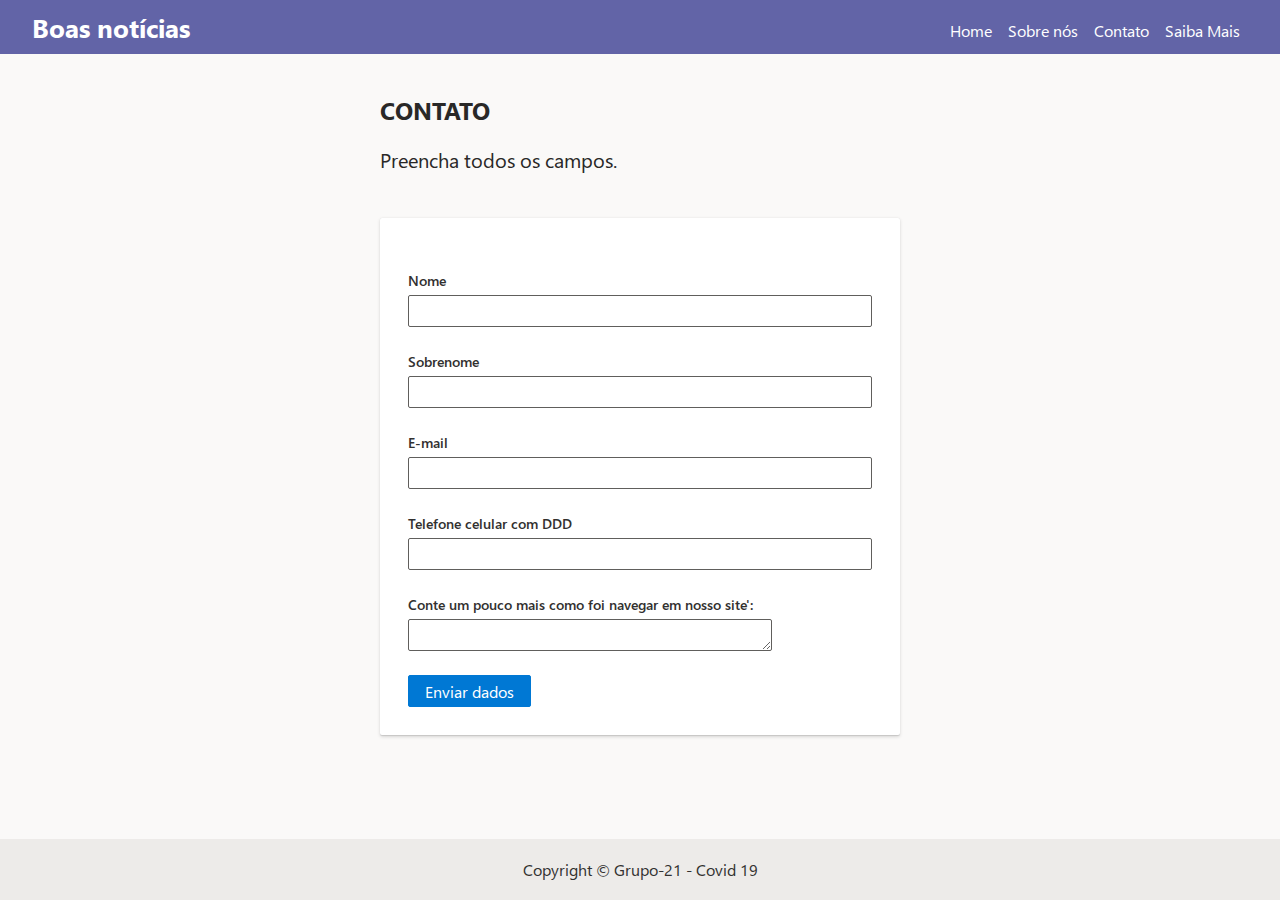
<file: contato.html>
<!DOCTYPE html>
<html lang="pt-br">

    <head>
        <meta charset="UTF-8">
        <meta http-equiv="X-UA-Compatible" content="IE=edge">
        <meta name="viewport" content="width=device-width, initial-scale=1.0">

        <title>Boas notícias – Entre em Contato</title>
        <!-- Anexa arquivo externo responsável pelos javascripts de máscara de cel e do botão de envio -->
        <script type="text/javascript" src="scripts/contato.js"></script>
        <!-- Anexa arquivo externo responsável pelos estilos -->
        <link media="projection, screen, tv" rel="stylesheet" type="text/css" href="css/estilos.css">

    </head>

    <body>

        <nav class="nav-contato">
            <h1>Boas notícias</h1>
            <div class="indice">
                <a href="index.html">Home</a>
                <a href="sobrenos.html">Sobre nós</a>
                <a href="contato.html">Contato</a>
                <a href="saibamais.html">Saiba Mais</a>
            </div>
        </nav>

        <main>
            <div class="centralizado">
                <h2> CONTATO </h2>
                <p>Preencha todos os campos.</p><br>
            </div>
            <!-- O método "onsubmit" checa se todos os campos estão preenchidos -->

            <form onsubmit="sucesso()">
                <div class="form">
                    <label for="nome">Nome</LABEL>
                    <input type="text" id="nome" required="">
                </div>
                <div class="form">
                    <label for="sobrenome">Sobrenome</LABEL>
                    <input type="text" id="sobrenome" required="">
                </div>
                <div class="form">
                    <label for="email">E-mail</LABEL>
                    <input type="email" id="email" required="">
                </div>
                <div class="form">
                    <label for="tcel">Telefone celular com DDD</LABEL>
                    <input type="text" id="tcel" maxlength="14" required="" onkeydown="javascript: fMasc( this, mCEL );">
                </div>
                <div class="form">
                    <label for="experiencia">Conte um pouco mais como foi navegar em nosso site':</LABEL>
                    <textarea id="experiencia" style="width: 26em;" rows="6"></textarea>
                </div>
                
                <input type="submit" id="cadastrar" value="Enviar dados" />
            </form>
        </main>

        <footer class="contato">
            <h4>Copyright &copy; Grupo-21 - Covid 19</h4>
        </footer>
    </body>

</html>
</file>
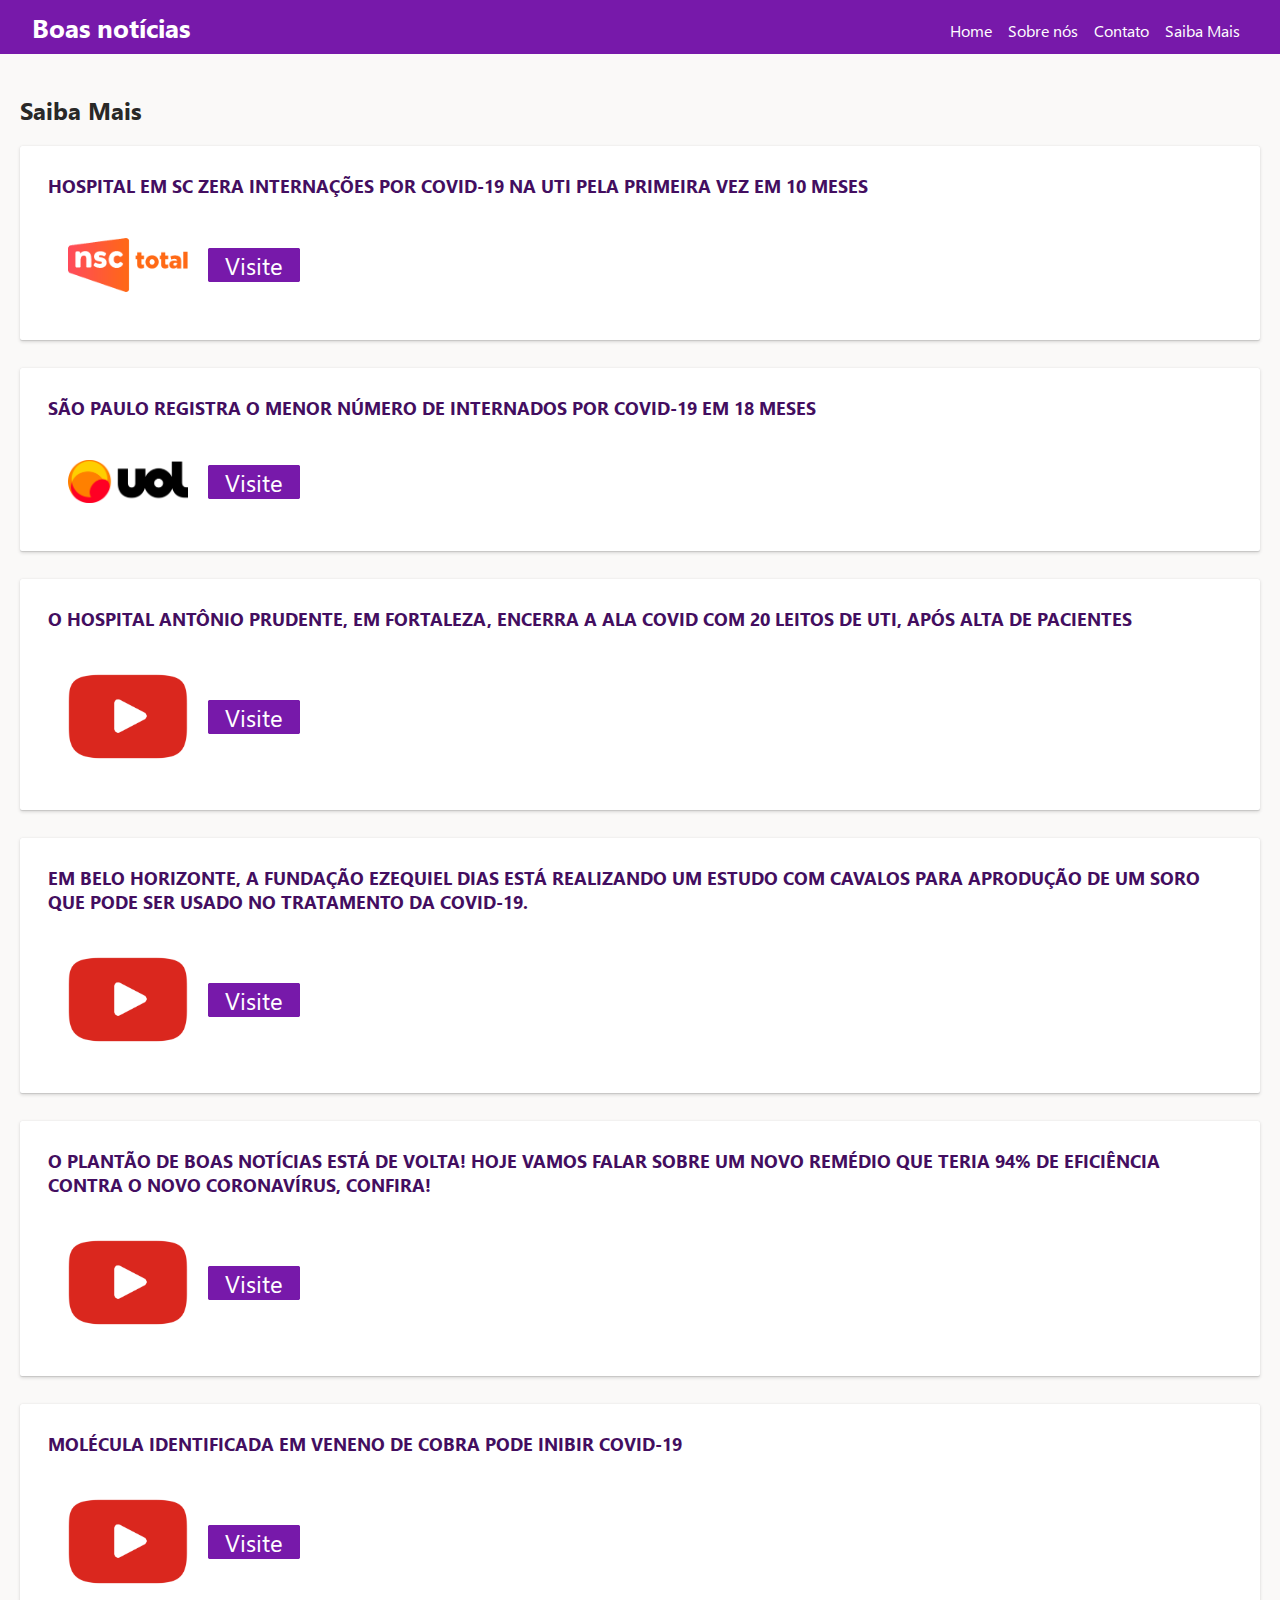
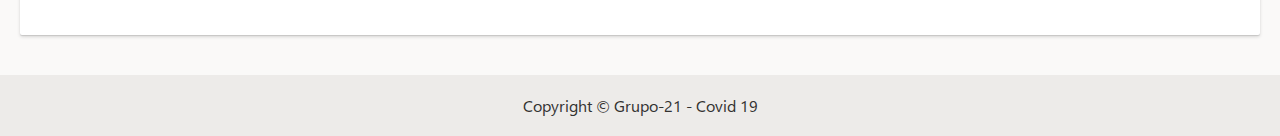
<file: saibamais.html>
<!DOCTYPE html>
<html lang="pt-br">

    <head>
        <meta charset="UTF-8">
        <meta http-equiv="X-UA-Compatible" content="IE=edge">
        <meta name="viewport" content="width=device-width, initial-scale=1.0">

        <title>Boas notícias – Saiba Mais</title>
        <!-- Anexa arquivo externo responsável pelos estilos -->
        <link media="projection, screen, tv" rel="stylesheet" type="text/css" href="css/estilos.css">

    </head>

    <body>

        <nav class="nav-fontes">
            <h1>Boas notícias</h1>

            <div class="indice">
                <a href="index.html">Home</a>
                <a href="sobrenos.html">Sobre nós</a>
                <a href="contato.html">Contato</a>
                <a href="saibamais.html">Saiba Mais</a>
            </div>
        </nav>

        <main>
            <h2> Saiba Mais</H2>

            <div class="fontes">
                <div class="fonte">
                    <div class="titulo">Hospital em SC zera internações por Covid-19 na UTI pela primeira vez em 10 meses</div>
                    <div class="grupo">
                        <img src="img/nsc.png" alt="nsc Total Logo">
                        <div class="link"> <a href="https://www.nsctotal.com.br/noticias/hospital-em-sc-zera-internacoes-por-covid-19-na-uti-pela-primeira-vez-em-10-meses" target="_blank"> Visite</a></div>
                    </div>
                </div>

                <div class="fonte">
                    <div class="titulo">São Paulo registra o menor número de internados por Covid-19 em 18 meses</div>
                    <div class="grupo">
                        <img src="img/band.png" alt="Band UOL Logo">
                        <div class="link"><a href="https://www.band.uol.com.br/noticias/sao-paulo-registra-o-menor-numero-de-internados-por-covid-19-em-18-meses-16453774" target="_blank"> Visite</a></div>
                    </div>
                </div>

                <div class="fonte">
                    <div class="titulo">O Hospital Antônio Prudente, em Fortaleza, encerra a ala covid com 20 leitos de UTI, após alta de pacientes</div>
                    <div class="grupo">
                        <img src="img/youtube.png" alt="Youtube Logo">
                        <div class="link"><a href="https://www.youtube.com/watch?v=SmI6TzyjAxU" target="_blank">Visite</a></div>
                    </div>
                </div>

                <div class="fonte">
                    <div class="titulo">Em Belo Horizonte, a Fundação Ezequiel Dias está realizando um estudo com cavalos para aprodução de um soro que pode ser usado no tratamento da covid-19.</div>
                    <div class="grupo">
                        <img src="img/youtube.png" alt="Youtube Logo">
                        <div class="link"><a href="https://www.youtube.com/watch?v=Q9rvhStthtQ" target="_blank">Visite</a></div>
                    </div>
                </div>

                <div class="fonte">
                    <div class="titulo">O plantão de boas notícias está de volta! Hoje vamos falar sobre um novo remédio que teria 94% de eficiência contra o novo coronavírus, Confira!</div>
                    <div class="grupo">
                        <img src="img/youtube.png" alt="Youtube Logo">
                        <div class="link"> <a href="https://www.youtube.com/watch?v=ZI-z-U9otgA" target="_blank">Visite</a></div>
                    </div>
                </div>

                <div class="fonte">
                    <div class="titulo">Molécula identificada em veneno de cobra pode inibir Covid-19 </div>
                    <div class="grupo">
                        <img src="img/youtube.png" alt="Youtube Logo">
                        <div class="link"><a href="https://www.youtube.com/watch?v=PU1tPr5Zi5w" target="_blank">Visite</a></div>
                    </div>
                </div>
            </div>

        </main>

        <footer>
            <h4>Copyright &copy; Grupo-21 - Covid 19</h4>
        </footer>
    </body>

</html>
</file>
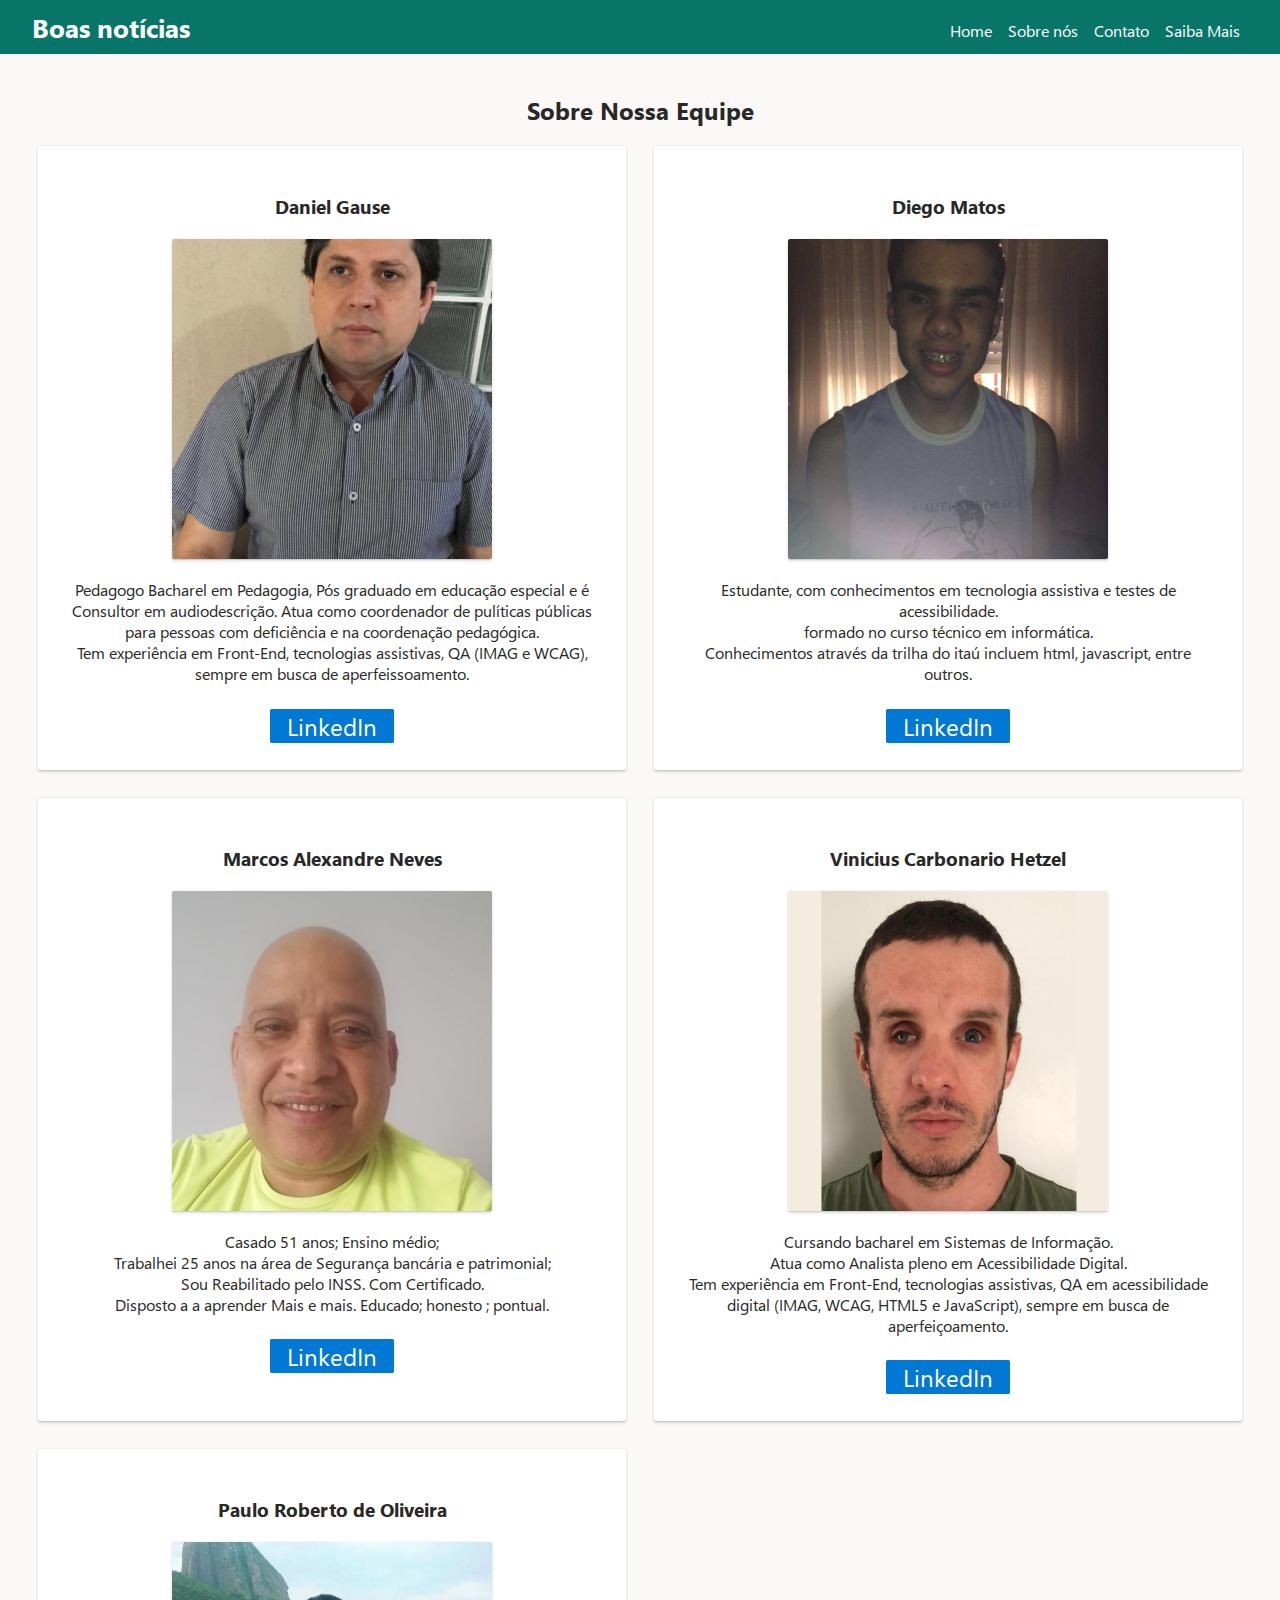
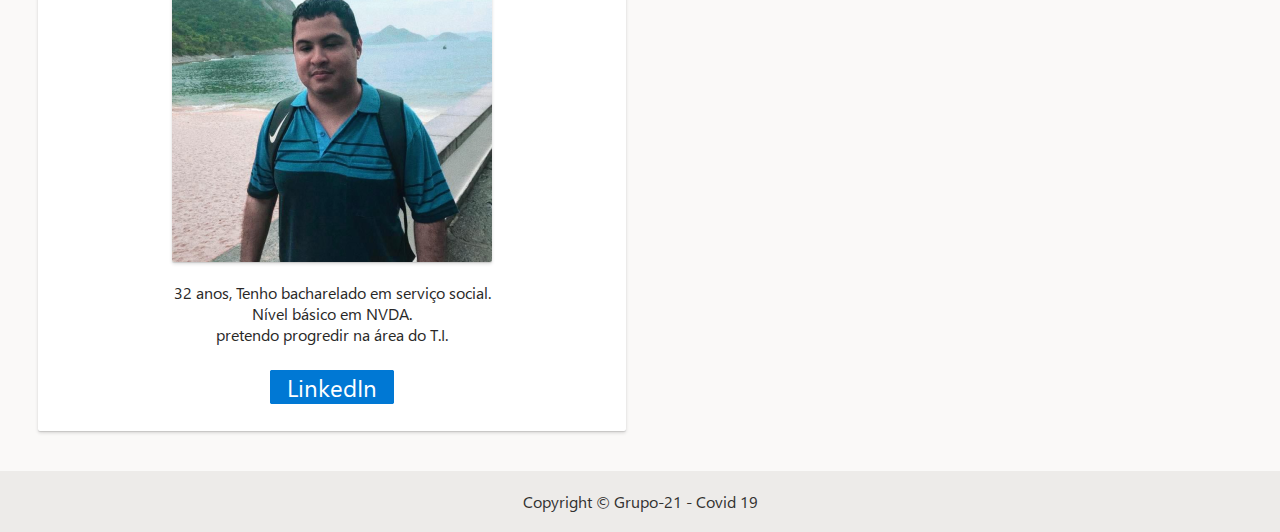
<file: sobrenos.html>
<!DOCTYPE html>
<html lang="pt-br">

    <head>
        <meta charset="UTF-8">
        <meta http-equiv="X-UA-Compatible" content="IE=edge">
        <meta name="viewport" content="width=device-width, initial-scale=1.0">
        <title>Boas notícias – Sobre a nossa Equipe</title>
        <!-- Anexa arquivo externo responsável pelos estilos -->
        <link media="projection, screen, tv" rel="stylesheet" type="text/css" href="css/estilos.css">
    </head>

    <body>

        <nav class="nav-sobrenos">
            <h1>Boas notícias</h1>
            <div class="indice">
                <a href="index.html">Home</a>
                <a href="sobrenos.html">Sobre nós</a>
                <a href="contato.html">Contato</a>
                <a href="saibamais.html">Saiba Mais</a>
            </div>
        </nav>

        
        <main>

            <h2 class="sobrenos"> Sobre Nossa Equipe </h2>

            <div class="equipe">
                <div class="integrante">
                    <h3>Daniel Gause</h3>
                    <img src="img/integrantes/daniel.png" alt="Foto de Daniel Gause">
                    <p>
                        Pedagogo Bacharel em Pedagogia, Pós graduado em educação especial e é Consultor em audiodescrição. Atua
                        como coordenador de pulíticas públicas para pessoas com deficiência e na coordenação pedagógica.<br>
                        Tem experiência em Front-End, tecnologias assistivas, QA (IMAG e WCAG), sempre em busca de
                        aperfeissoamento.
                    </p>
                    <div class="link"><a href="https://www.linkedin.com/in/daniel-gause-pcd-b8b1011a3/">LinkedIn</a></div>
                </div>
                <div class="integrante">
                    <h3>Diego Matos</h3>
                    <img src="img/integrantes/diego.png" alt="Foto de Diego Matos">
                    <p>
                        Estudante, com conhecimentos em tecnologia assistiva e testes de acessibilidade.<br>
                        formado no curso técnico em informática.<br>
                        Conhecimentos através da trilha do itaú incluem html, javascript, entre outros.<br>
                    </p>
                    <div class="link"><a href="https://www.linkedin.com/in/diego-matos-596ba521a/">LinkedIn</a></div>
                </div>
                <div class="integrante">
                    <h3>Marcos Alexandre Neves</h3>
                    <img src="img/integrantes/marcos.png" alt="Foto de Marcos Alexandre Neves">
                    <p>
                        Casado 51 anos; Ensino médio;<br>
                        Trabalhei 25 anos na área de Segurança bancária e patrimonial;<br>
                        Sou Reabilitado pelo INSS. Com Certificado.<br>
                        Disposto a a aprender Mais e mais. Educado; honesto ; pontual.
                    </p>
                    <div class="link"><a href="https://www.linkedin.com/in/marcos-alexandre-neves-b26852146/">LinkedIn</a></div>
                </div>
                <div class="integrante">
                    <h3>Vinicius Carbonario Hetzel</h3>
                    <img src="img/integrantes/vinicius.png" alt="Foto de Vinicius Hetzel">
                    <p>
                        Cursando bacharel em Sistemas de Informação.<br>
                        Atua como Analista pleno em Acessibilidade Digital.<br>
                        Tem experiência em Front-End, tecnologias assistivas, QA em acessibilidade digital (IMAG, WCAG, HTML5 e
                        JavaScript), sempre em busca de aperfeiçoamento.<br>
                    </p>
                    <div class="link"><a href="http://www.linkedin.com/in/viniciuscarbonario">LinkedIn</a></div>
                </div>
                <div class="integrante">
                    <h3>Paulo Roberto de Oliveira</h3>
                    <img src="img/integrantes/paulo-roberto.png" alt="Foto de Paulo Roberto">
                    <p>
                        32 anos, Tenho bacharelado em serviço social.<br>
                        Nível básico em NVDA.<br>
                        pretendo progredir na área do T.I.
                    </p>
                    <div class="link"><a href="http://linkedin.com/in/paulo-roberto-2b8336223">LinkedIn</a></div>
                </div>
            </div>
        </main>

        <footer>
            <h4>Copyright &copy; Grupo-21 - Covid 19</h4>
        </footer>
    </body>

</html>
</file>
<file: css/estilos.css>
@font-face {
  font-display: swap;
  font-family: "Segoe UI Semilight";
  font-style: normal;
  font-weight: 200;
  src: url("../fonts/SegoeUI-Semilight.eot");
  src: url("../fonts/SegoeUI-Semilight.eot?#iefix") format("embedded-opentype"), url("../fonts/SegoeUI-Semilight.woff2") format("woff2"), url("../fonts/SegoeUI-Semilight.woff") format("woff"), url("../fonts/SegoeUI-Semilight.ttf") format("truetype"), url("../fonts/SegoeUI-Semilight.svg#SegoeUI-Semilight") format("svg");
}

@font-face {
  font-display: swap;
  font-family: "Segoe UI";
  font-style: normal;
  font-weight: 300;
  src: url("../fonts/SegoeUI-Light.eot");
  src: url("../fonts/SegoeUI-Light.eot?#iefix") format("embedded-opentype"), url("../fonts/SegoeUI-Light.woff2") format("woff2"), url("../fonts/SegoeUI-Light.woff") format("woff"), url("../fonts/SegoeUI-Light.ttf") format("truetype"), url("../fonts/SegoeUI-Light.svg#SegoeUI-Light") format("svg");
}

@font-face {
  font-display: swap;
  font-family: "Segoe UI";
  font-style: normal;
  font-weight: 400;
  src: url("../fonts/SegoeUI.eot");
  src: url("../fonts/SegoeUI.eot?#iefix") format("embedded-opentype"), url("../fonts/SegoeUI.woff2") format("woff2"), url("../fonts/SegoeUI.woff") format("woff"), url("../fonts/SegoeUI.ttf") format("truetype"), url("../fonts/SegoeUI.svg#SegoeUI") format("svg");
}

@font-face {
  font-display: swap;
  font-family: "Segoe UI";
  font-style: normal;
  font-weight: 600;
  src: url("../fonts/SegoeUI-Semibold.eot");
  src: url("../fonts/SegoeUI-Semibold.eot?#iefix") format("embedded-opentype"), url("../fonts/SegoeUI-Semibold.woff2") format("woff2"), url("../fonts/SegoeUI-Semibold.woff") format("woff"), url("../fonts/SegoeUI-Semibold.ttf") format("truetype"), url("../fonts/SegoeUI-Semibold.svg#SegoeUI-Semibold") format("svg");
}

@font-face {
  font-display: swap;
  font-family: "Segoe UI";
  font-style: normal;
  font-weight: 700;
  src: url("../fonts/SegoeUI-Bold.eot");
  src: url("../fonts/SegoeUI-Bold.eot?#iefix") format("embedded-opentype"), url("../fonts/SegoeUI-Bold.woff2") format("woff2"), url("../fonts/SegoeUI-Bold.woff") format("woff"), url("../fonts/SegoeUI-Bold.ttf") format("truetype"), url("../fonts/SegoeUI-Bold.svg#SegoeUI-Bold") format("svg");
}

:root {
  /* Fontes */
  --segoe: 'Segoe UI', 'Segoe UI Regular', 'Segoe UI', 'Segoe WP', Tahoma, Arial, sans-serif
}

* {
  -webkit-box-sizing: border-box;
  -moz-box-sizing: border-box;
  box-sizing: border-box;
}

*:before, *:after {
  box-sizing: inherit;
}

a, abbr, acronym, address, applet, article, aside, audio, b, big, blockquote, body, canvas, caption, center, cite, code, dd, del, details, dfn, div, dl, dt, em, embed, fieldset, figcaption, figure, footer, form, h1, h2, h3, h4, h5, h6, header, hgroup, hr, html, i, iframe, img, ins, kbd, label, legend, li, mark, menu, nav, object, ol, output, p, pre, q, ruby, s, samp, section, small, span, strike, strong, sub, summary, sup, svg, table, tbody, td, tfoot, th, thead, time, tr, tt, u, ul, var, video {
  border: 0;
  margin: 0;
  padding: 0;
  vertical-align: baseline;
}

html, body {
  height: 100%;
  width: 100%;
  scroll-behavior: smooth;
}

body {
  background-color: #faf9f8;
  color: #292827;
}

body, button, input, select, textarea {
  font-family: var(--segoe);
}

h1 {
  font-size: 26px;
}

h2, h3 {
  margin-bottom: 20px;
  margin-top: 20px;
}

p {
  font-size: 20px;
  font-weight: 400;
  margin-bottom: 1.2em;
}

a {
  text-decoration: none;
}

nav {
  background-color: #d83b01;
  height: 54px;
  padding: 0 32px 0 32px;
  display: flex;
  align-items: center;
  justify-content: space-between;
}

nav h1, nav .indice a {
  color: white;
}

nav .indice {
  display: flex;
}

nav a {
  padding: 16px 8px 10px;
  display: block;
  position: relative;
}

nav a:hover:before {
  background-color: #5b1f21;
  top: 40px;
  content: "";
  display: block;
  height: 2px;
  width: calc(100% - 16px);
  position: absolute;
}

.titulo {
  font-size: 18px;
  font-weight: bold;
  margin-bottom: 20px;
  text-transform: uppercase;
}

.centralizado {
  margin: auto;
  max-width: 520px;
}

main {
  padding: 20px;
}

.noticias {
  display: grid;
  gap: 28px;
  grid-template-columns: 1fr 1fr;
  grid-template-rows: repeat(1, auto);
}

.noticia, .integrante, .fonte {
  background-clip: padding-box;
  background-color: #ffffff;
  border-radius: 2px;
  padding: 28px;
  -webkit-box-shadow: 0 1.6px 3.6px 0 rgba(0, 0, 0, .132), 0 .3px .9px 0 rgba(0, 0, 0, .108);
  box-shadow: 0 1.6px 3.6px 0 rgba(0, 0, 0, .132), 0 .3px .9px 0 rgba(0, 0, 0, .108);
}

.noticia figure {
  display: block;
  margin: 0 auto;
  margin-bottom: 20px;
  width: 420px;
}

.noticia figure img, .integrante img {
  border-radius: 2px;
  display: block;
  height: auto;
  margin: 0 auto;
  max-width: 320px;
  -webkit-box-shadow: 0 1.6px 3.6px 0 rgba(0, 0, 0, .132), 0 .3px .9px 0 rgba(0, 0, 0, .108);
  box-shadow: 0 1.6px 3.6px 0 rgba(0, 0, 0, .132), 0 .3px .9px 0 rgba(0, 0, 0, .108);
}

.noticia figure figcaption {
  margin-top: 10px;
}

/* Página "Sobre nós */

nav.nav-sobrenos {
  background-color: #077568;
}

main h2.sobrenos {
  text-align: center;
}

.equipe {
  display: grid;
  gap: 28px;
  grid-template-columns: repeat(2, 1fr);
  grid-template-rows: repeat(3, auto);
  margin: 0 auto;
  max-width: 1204px;
}

.integrante img {
  margin-bottom: 20px;
}

.integrante p {
  font-size: 16px;
  margin-bottom: 1.6em;
}

.integrante p, .integrante h3, .integrante .link {
  text-align: center;
}

.integrante .link a, input[type="submit"] {
  background-color: #0078d4;
  border: 1px solid #0078d4;
  border-radius: 2px;
  color: #ffffff;
  cursor: pointer;
  font-size: 24px;
  font-weight: 400;
  height: 32px;
  min-width: 80px;
  outline: transparent;
  padding: 0px 16px;
  user-select: none;
}

.integrante .link a:hover, input[type="submit"]:hover {
  background-color: #106ebe;
  border: 1px solid #106ebe;
}

/* Página "Contato" */

.nav-contato {
  background-color: #6264a7;
}

form {
  background-clip: padding-box;
  background-color: #ffffff;
  border-radius: 2px;
  display: block;
  margin: 0 auto;
  padding: 28px;
  -webkit-box-shadow: 0 1.6px 3.6px 0 rgba(0, 0, 0, .132), 0 .3px .9px 0 rgba(0, 0, 0, .108);
  box-shadow: 0 1.6px 3.6px 0 rgba(0, 0, 0, .132), 0 .3px .9px 0 rgba(0, 0, 0, .108);
  max-width: 520px;
}

.form {
  margin-top: 20px;
  margin-bottom: 20px;
}

label, input[type="email"], input[type="text"], textarea {
  box-shadow: none;
  font-size: 14px;
  margin: 0px;
}

label {
  display: inline-block;
  color: #323130;
  font-weight: 600;
  overflow-wrap: break-word;
  padding: 5px 0px;
}

input[type="email"], input[type="text"], textarea {
  background: none transparent;
  border: 1px solid #605e5c;
  border-radius: 2px;
  color: rgb(50, 49, 48);
  cursor: text;
  font-weight: 400;
  height: 32px;
  min-width: 0px;
  outline: 0px;
  padding: 0px 8px;
  text-overflow: ellipsis;
  width: 100%;
}

input[type="email"]:hover, input[type="text"]:hover, textarea:hover {
  border: 2px solid #106ebe;
}

input[type="submit"] {
  font-size: 16px;
}

/* Página "Saiba mais */

.nav-fontes {
  background-color: #7719aa;
}

.fontes {
  display: grid;
  gap: 28px;
  grid-template-columns: repeat(1, 1fr);
  grid-template-rows: repeat(1, auto);
}

.fonte .titulo {
  color: #430e60;
}

.grupo {
  align-items: center;
  display: grid;
  grid-template-columns: auto 1fr;
  grid-template-rows: auto;
}

.grupo img {
  height: auto;
  margin: 20px;
  max-width: 120px;
}

.grupo .link a {
  background-color: #7719aa;
  border: 1px solid #7719aa;
  border-radius: 2px;
  color: #ffffff;
  cursor: pointer;
  font-size: 24px;
  font-weight: 400;
  min-width: 80px;
  padding: 0px 16px;
  user-select: none;
}

.grupo .link a:hover {
  background-color: #430e60;
}

footer {
  background-color: #edebe9;
  margin-top: 20px;
  padding: 20px;
  text-align: center;
}

footer.contato {
  bottom: 0px;
  position: absolute;
  width: 100%;
}

footer h4 {
  display: block;
  color: #323130;
  font-weight: 400;
}
</file>
